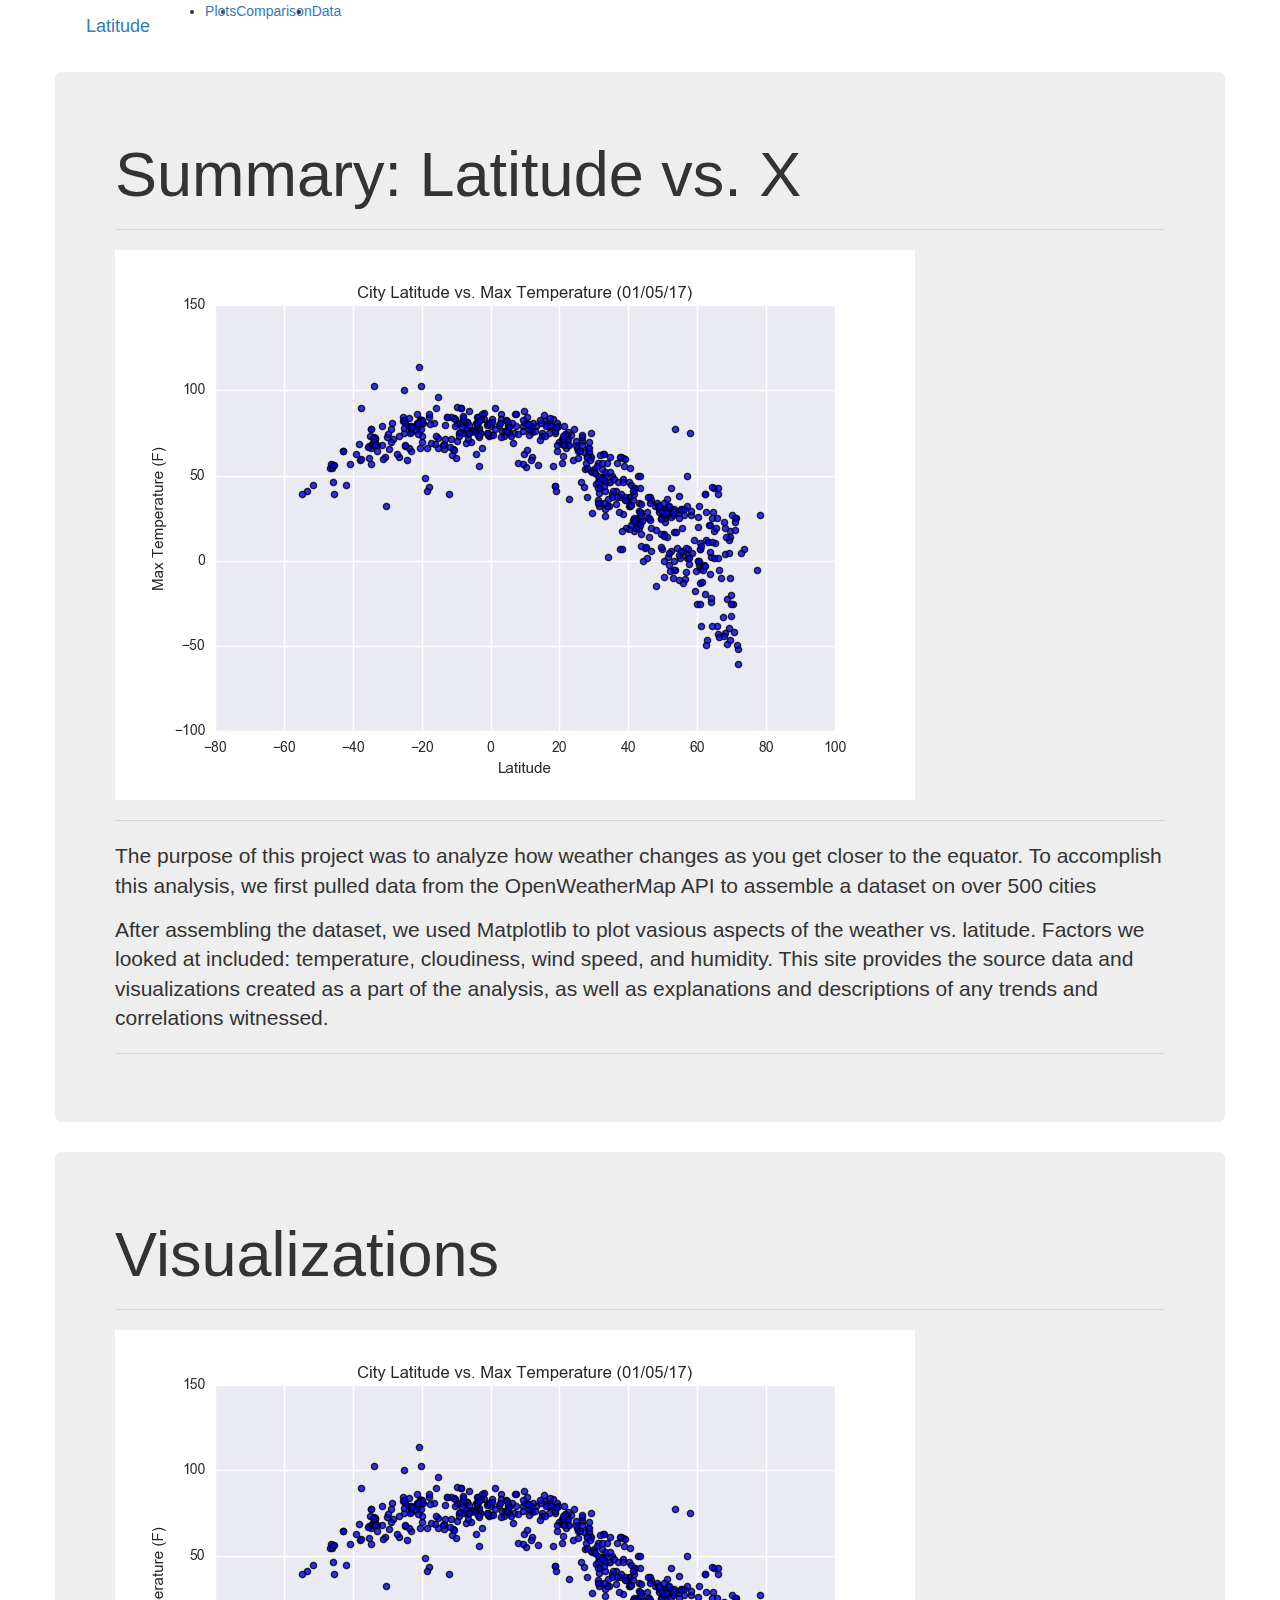
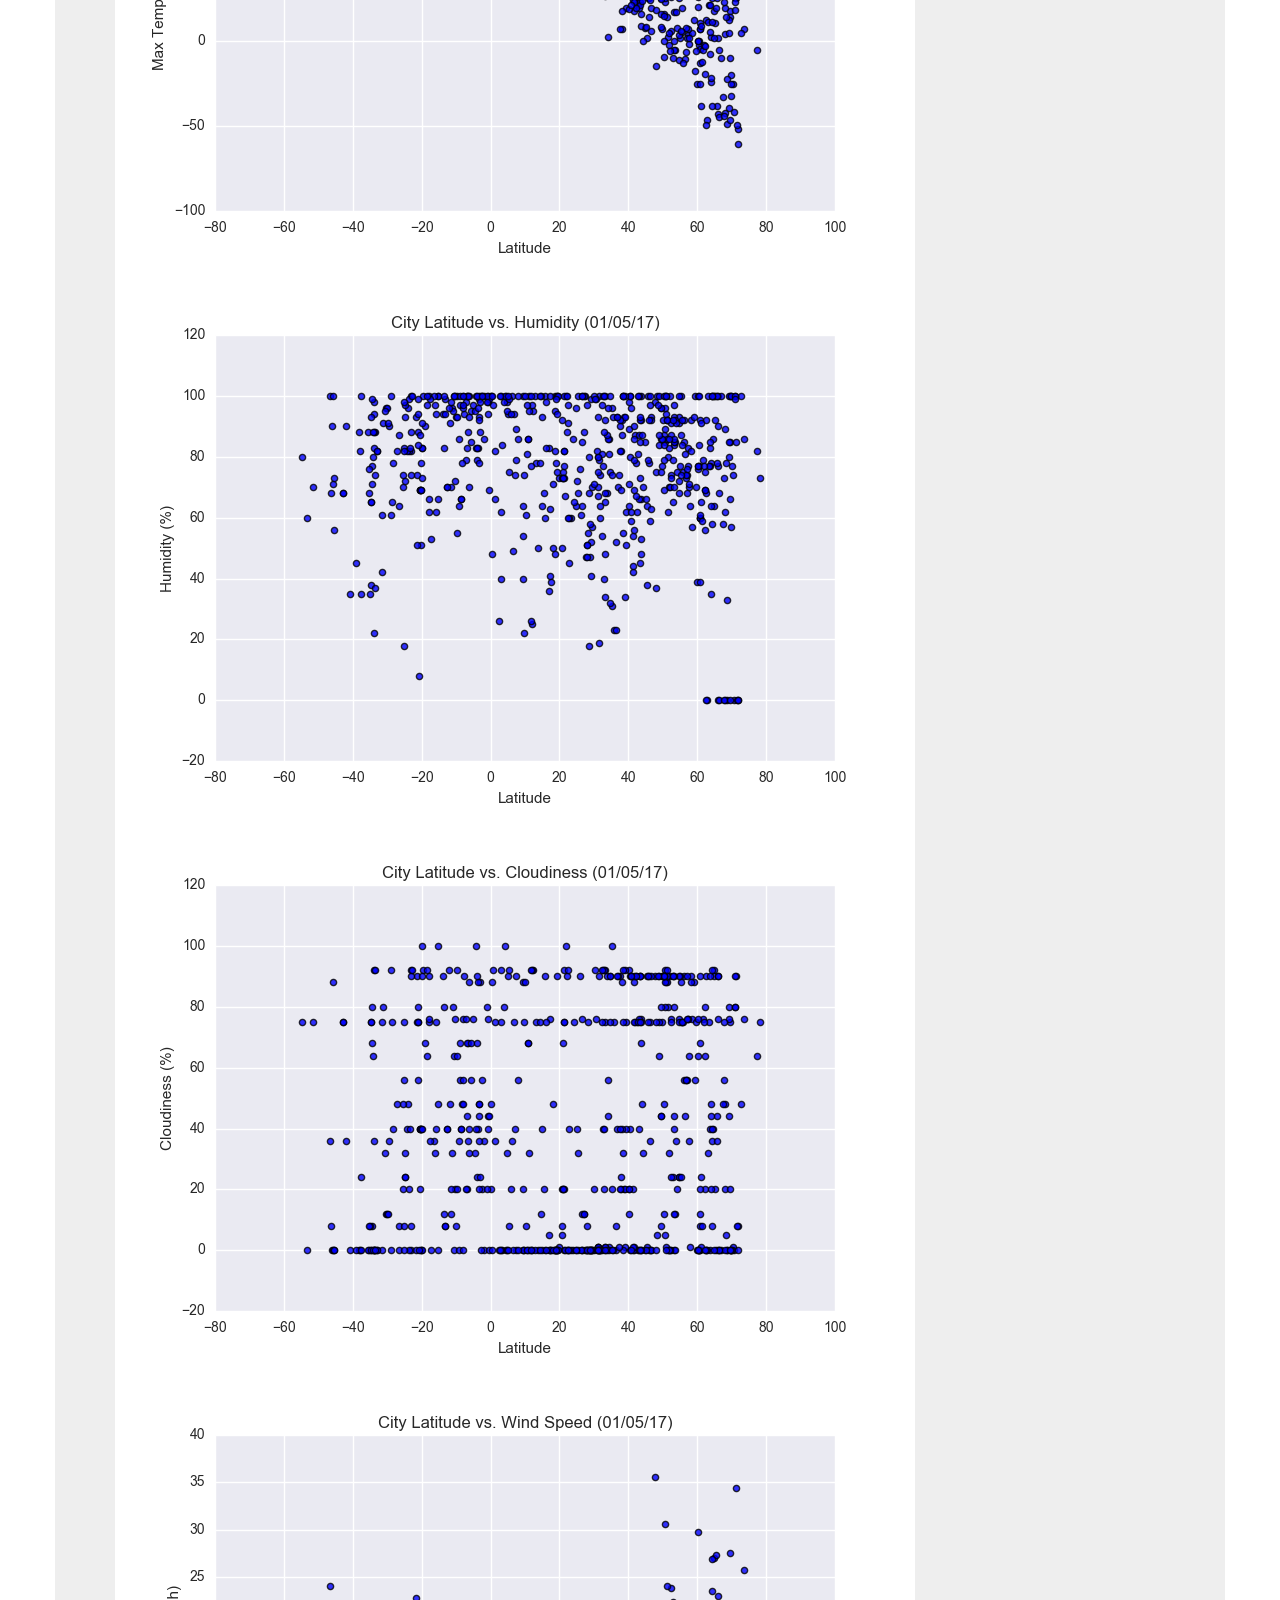
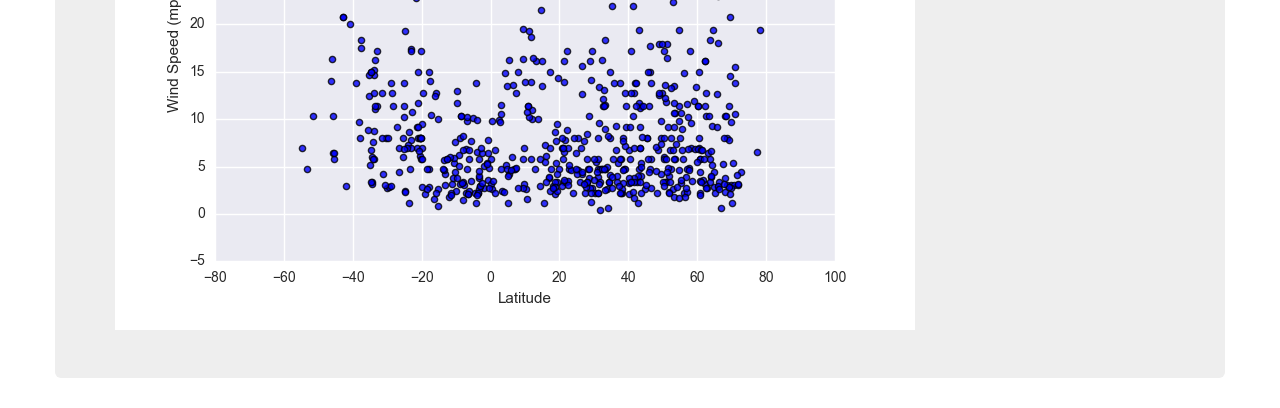
<file: index.html>
<!DOCTYPE html>
<html lang="en-us">
  <head>

    <meta charset="UTF-8">
    <meta name="viewport" content="width=device-width, initial-scale=1.0">
    <meta http-equiv="X-UA-Compatible" content="ie=edge">

    <title>Bootstrap Visualization Dashboard</title>

    <!-- Boostrap Stylesheet -->
    <link rel="stylesheet" href="assets/css/bootstrap.min.css" media="screen">

    <!-- Our own CSS stylesheet -->
    <link rel="stylesheet" href="assets/css/styles.css" media="screen">

  </head>

  <body>
    <!-- Start of navbar -->
    <div class="container">
      <nav class="navbar navbar-expand-lg navbar-light bg-light">
        <a class="navbar-brand" href="index.html">Latitude</a>
    
        <div class="collapse navbar-collapse" id="navbarSupportedContent">
          <ul class="navbar-nav mr-auto">
            <li class="nav-item dropdown">
              <a class="nav-link dropdown-toggle" href="#" id="navbarDropdown" role="button" data-toggle="dropdown" aria-haspopup="true" aria-expanded="false">
                Plots
              </a>
              <div class="dropdown-menu" aria-labelledby="navbarDropdown">
                    <a class="dropdown-item" href="visualizations/temp.html">Max Temperature</a>
                    <div class="dropdown-divider"></div>
                    <a class="dropdown-item" href="visualizations/humidity.html">Humidity</a>
                    <div class="dropdown-divider"></div>
                    <a class="dropdown-item" href="visualizations/cloudiness.html">Cloudiness</a>
                    <div class="dropdown-divider"></div>
                    <a class="dropdown-item" href="visualizations/wind.html">Wind-speed</a>
              </div>
            </li>
            <li class="nav-item">
              <a class="nav-link" href="comparison.html">Comparison</a>
            </li>
            <li class="nav-item">
              <a class="nav-link" href="data.html">Data</a>
            </li>
          </ul>
        </div>
      </nav>
    </div>
    <!-- End of navbar -->

    <!-- Start of container -->
          <!-- Start of Visualizations imageNav Area -->
          <div class="container">
            <div class="row">
              <div class="jumbotron">
                <h1 class="display-4">Summary: Latitude vs. X</h1>
                <hr class="my-4">
                    <a href="assets/images/Fig1.png">
                      <img src="assets/images/Fig1.png" alt="Temp">
                    </a>
                <hr class="my-4">
                    <p class="lead">The purpose of this project was to analyze how weather changes as you get closer to the equator. To accomplish this analysis, we first pulled data from the OpenWeatherMap API to assemble a dataset on over 500 cities</p>
                    <p class="lead">After assembling the dataset, we used Matplotlib to plot vasious aspects of the weather vs. latitude. Factors we looked at included: temperature, cloudiness, wind speed, and humidity. This site provides the source data and visualizations created as a part of the analysis, as well as explanations and descriptions of any trends and correlations witnessed.</p>
                <hr class="my-4">
              </div>
              <div class="jumbotron">
                <h1 class="display-4">Visualizations</h1>
                <hr class="my-4">
                    <a href="visualizations/temp.html">
                      <img src="assets/images/Fig1.png" alt="Temp">
                    </a>
                    <a href="visualizations/humidity.html">
                      <img src="assets/images/Fig2.png" alt="Humidity">
                    </a>
                    <a href="visualizations/cloudiness.html">
                      <img src="assets/images/Fig3.png" alt="Cloudiness">
                    </a>
                    <a href="visualizations/wind.html">
                      <img src="assets/images/Fig4.png" alt="Wind Speed">
                    </a>
              </div>
            </div>
          </div>
          <!-- End of the Visualizations imageNav Area -->

    <!-- End of container -->
    <!-- jQuery CDN -->
    <script type="text/javascript" src="https://code.jquery.com/jquery-2.1.4.min.js"></script>

    <!-- Bootstrap CDN -->
    <script src="https://maxcdn.bootstrapcdn.com/bootstrap/3.3.6/js/bootstrap.min.js"></script>
  </body>

</html>
</file>
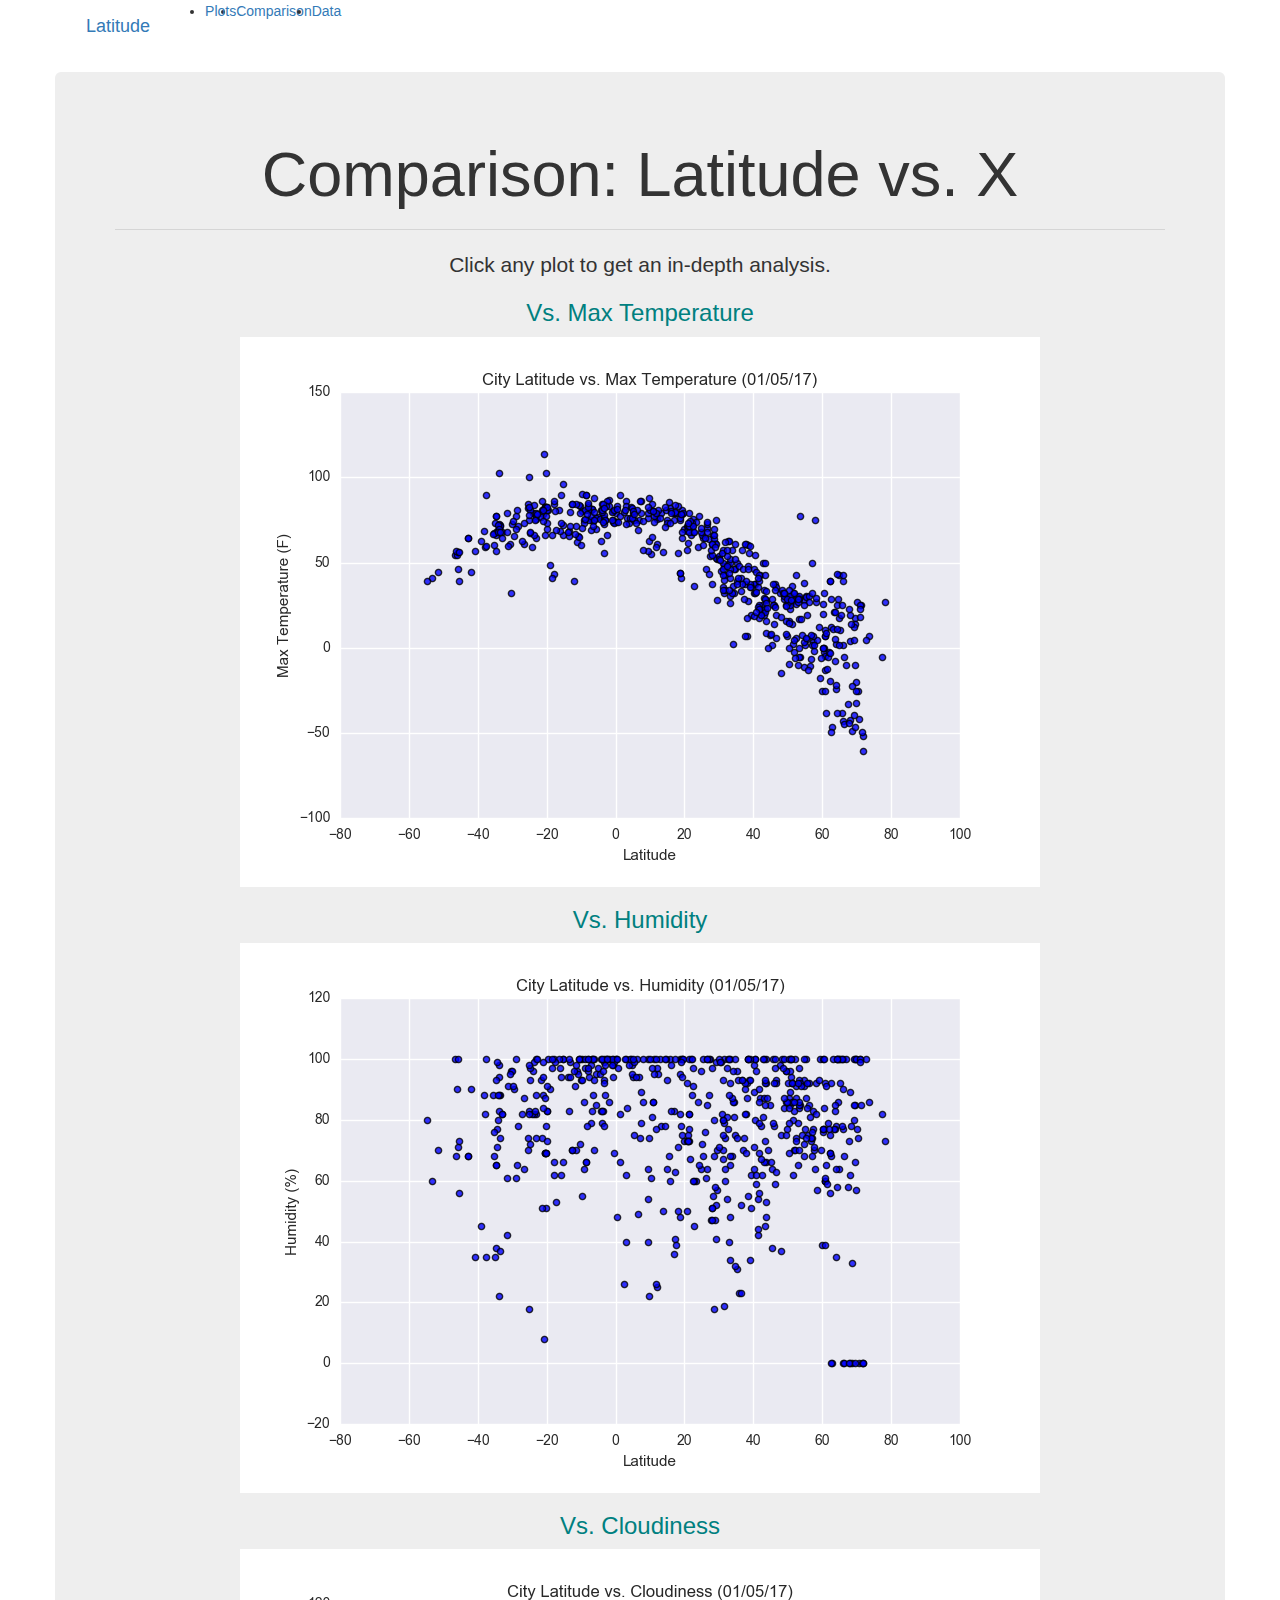
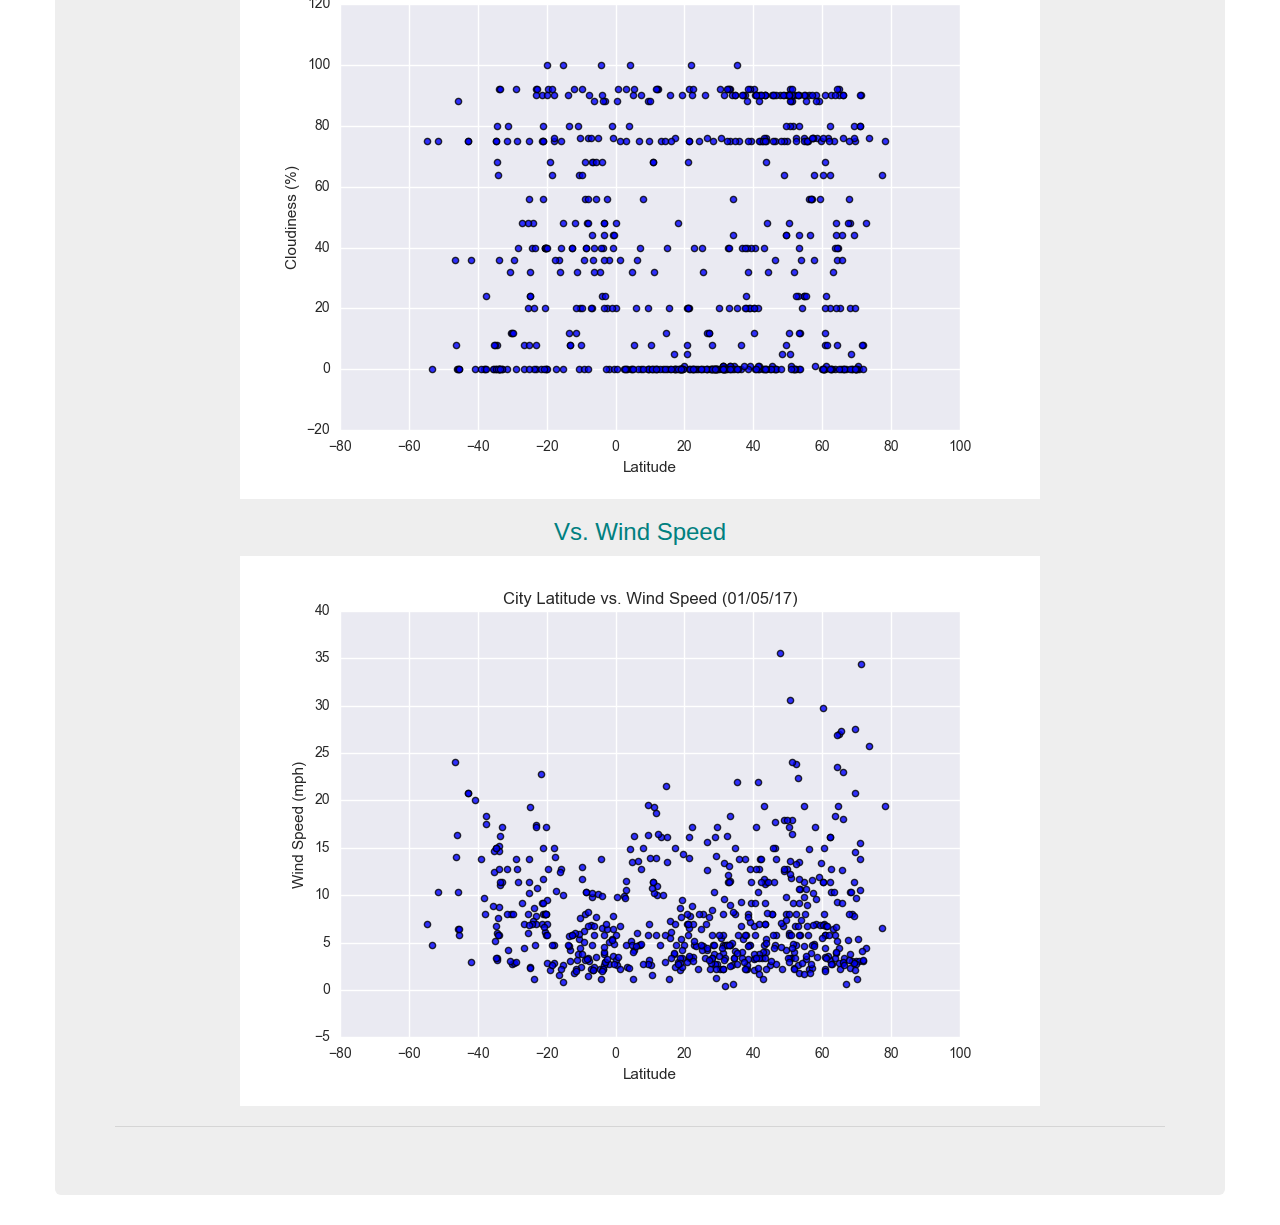
<file: comparison.html>
<!DOCTYPE html>
<html lang="en-us">
  <head>

    <meta charset="UTF-8">
    <meta name="viewport" content="width=device-width, initial-scale=1.0">
    <meta http-equiv="X-UA-Compatible" content="ie=edge">

    <!-- Add a title here -->

    <!-- Boostrap Stylesheet -->
    <link rel="stylesheet" href="assets/css/bootstrap.min.css" media="screen">

    <!-- Our own CSS stylesheet -->
    <link rel="stylesheet" href="assets/css/styles.css" media="screen">

  </head>

  <body>
    <!-- Start of navbar -->
    <div class="container">
      <nav class="navbar navbar-expand-lg navbar-light bg-light">
        <a class="navbar-brand" href="index.html">Latitude</a>
    
        <div class="collapse navbar-collapse" id="navbarSupportedContent">
          <ul class="navbar-nav mr-auto">
            <li class="nav-item dropdown">
              <a class="nav-link dropdown-toggle" href="#" id="navbarDropdown" role="button" data-toggle="dropdown" aria-haspopup="true" aria-expanded="false">
                Plots
              </a>
              <div class="dropdown-menu" aria-labelledby="navbarDropdown">
                    <a class="dropdown-item" href="visualizations/temp.html">Max Temperature</a>
                    <div class="dropdown-divider"></div>
                    <a class="dropdown-item" href="visualizations/humidity.html">Humidity</a>
                    <div class="dropdown-divider"></div>
                    <a class="dropdown-item" href="visualizations/cloudiness.html">Cloudiness</a>
                    <div class="dropdown-divider"></div>
                    <a class="dropdown-item" href="visualizations/wind.html">Wind-speed</a>
              </div>
            </li>
            <li class="nav-item">
              <a class="nav-link" href="comparison.html">Comparison</a>
            </li>
            <li class="nav-item">
              <a class="nav-link" href="data.html">Data</a>
            </li>
          </ul>
        </div>
      </nav>
    </div>
    <!-- End of navbar -->

    <!-- Start of container -->
    <div class="container text-center">
      <div class="row">
        <div class="jumbotron">
          <h1 class="display-4">Comparison: Latitude vs. X</h1>
          <hr class="my-4">
          <p>Click any plot to get an in-depth analysis.</p>
            <h3 class="g-col-6">Vs. Max Temperature</h3>
              <a href="visualizations/temp.html">
                <img src="assets/images/Fig1.png" alt="Temp">
              </a>
            <h3 class="g-col-6">Vs. Humidity</h3>
              <a href="visualizations/humidity.html">
                <img src="assets/images/Fig2.png" alt="Humidity">
              </a>
            <div class="w-100 d-none d-md-block"></div>
            <h3 class="g-col-6">Vs. Cloudiness</h3>
              <a href="visualizations/cloudiness.html">
                <img src="assets/images/Fig3.png" alt="Cloudiness">
              </a>
            <h3 class="g-col-6">Vs. Wind Speed</h3>
              <a href="visualizations/wind.html">
                <img src="assets/images/Fig4.png" alt="Wind Speed">
              </a>
          <hr class="my-4">
        </div>
      </div>
    </div>
    <!-- End of container -->

    <!-- jQuery CDN -->
    <script type="text/javascript" src="https://code.jquery.com/jquery-2.1.4.min.js"></script>

    <!-- Bootstrap CDN -->
    <script src="https://maxcdn.bootstrapcdn.com/bootstrap/3.3.6/js/bootstrap.min.js"></script>
  </body>

</html>
</file>
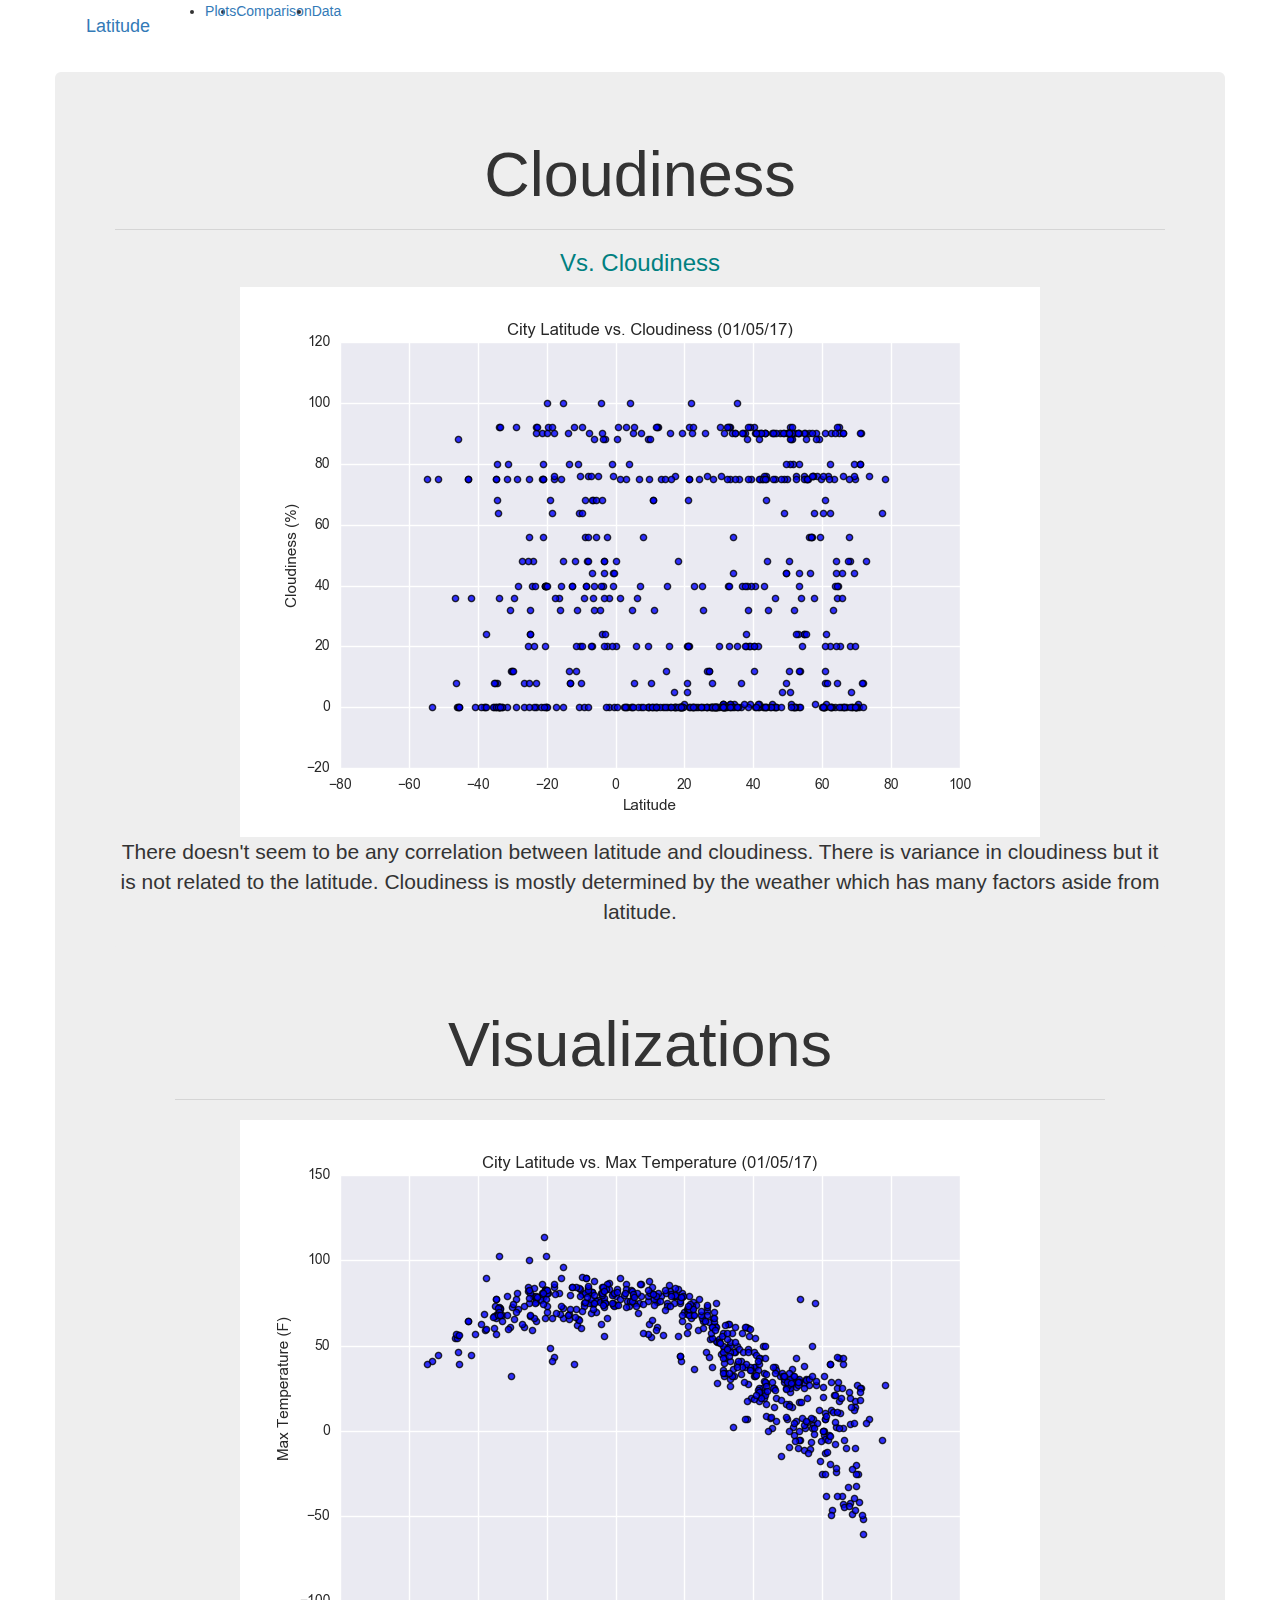
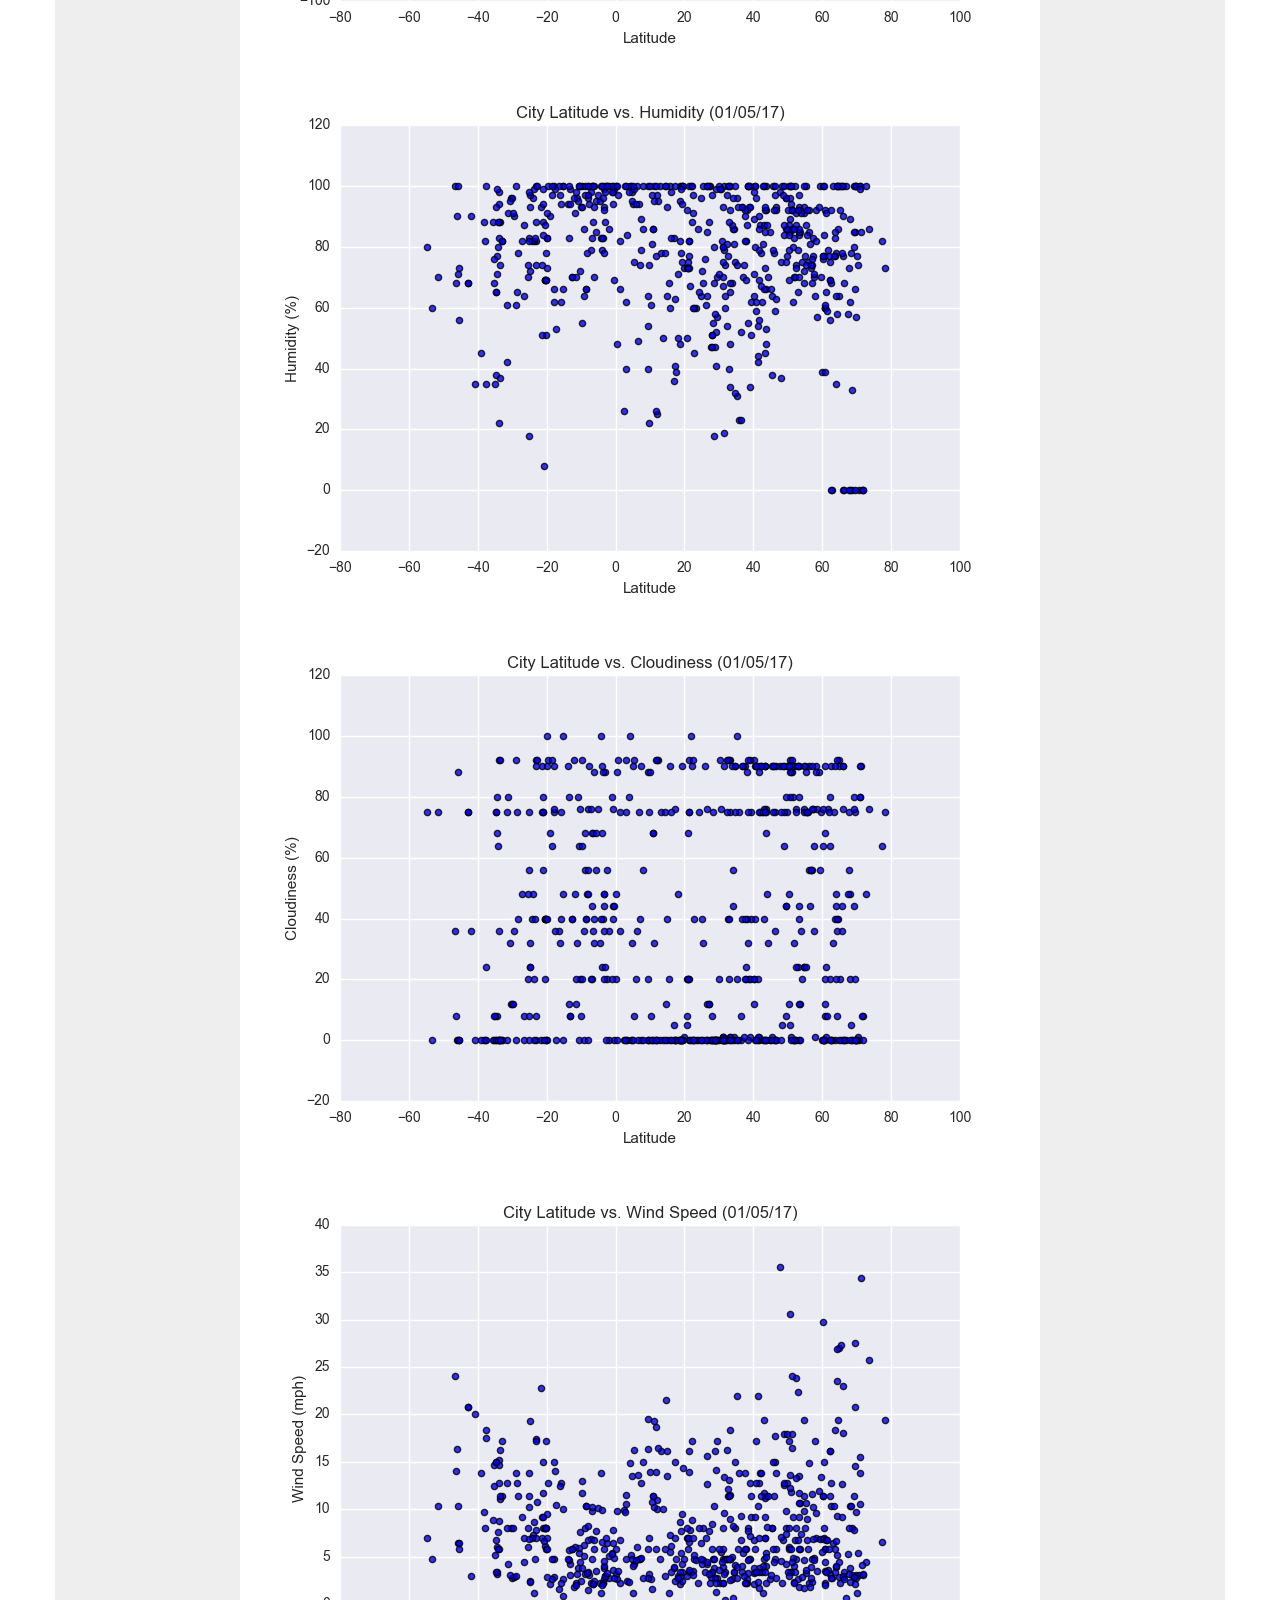
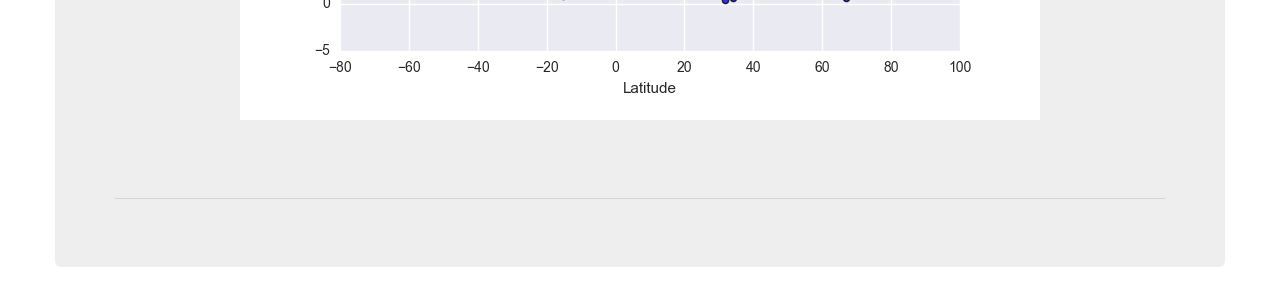
<file: visualizations/cloudiness.html>
<!DOCTYPE html>
<html lang="en-us">
  <head>

    <meta charset="UTF-8">
    <meta name="viewport" content="width=device-width, initial-scale=1.0">
    <meta http-equiv="X-UA-Compatible" content="ie=edge">

    <!-- Add a title here -->
    <title>cloudiness</title>

    <!-- Boostrap Stylesheet -->
    <link rel="stylesheet" href="../assets/css/bootstrap.min.css" media="screen">

    <!-- Our own CSS stylesheet -->
    <link rel="stylesheet" href="../assets/css/styles.css" media="screen">

  </head>

  <body>
    <!-- Start of navbar -->
    <div class="container">
      <nav class="navbar navbar-expand-lg navbar-light bg-light">
        <a class="navbar-brand" href="../index.html">Latitude</a>
    
        <div class="collapse navbar-collapse" id="navbarSupportedContent">
          <ul class="navbar-nav mr-auto">
            <li class="nav-item dropdown">
              <a class="nav-link dropdown-toggle" href="#" id="navbarDropdown" role="button" data-toggle="dropdown" aria-haspopup="true" aria-expanded="false">
                Plots
              </a>
              <div class="dropdown-menu" aria-labelledby="navbarDropdown">
                    <a class="dropdown-item" href="../visualizations/temp.html">Max Temperature</a>
                    <div class="dropdown-divider"></div>
                    <a class="dropdown-item" href="../visualizations/humidity.html">Humidity</a>
                    <div class="dropdown-divider"></div>
                    <a class="dropdown-item" href="../visualizations/cloudiness.html">Cloudiness</a>
                    <div class="dropdown-divider"></div>
                    <a class="dropdown-item" href="../visualizations/wind.html">Wind-speed</a>
              </div>
            </li>
            <li class="nav-item">
              <a class="nav-link" href="../comparison.html">Comparison</a>
            </li>
            <li class="nav-item">
              <a class="nav-link" href="../data.html">Data</a>
            </li>
          </ul>
        </div>
      </nav>
    </div>
    <!-- End of navbar -->

    <!-- Start of container -->

          <!-- Start of Visualizations imageNav Area -->
          <div class="container text-center">
            <div class="row">
              <div class="jumbotron">
                <h1 class="display-4">Cloudiness</h1>
                <hr class="my-4">
                <h3 class="g-col-6">Vs. Cloudiness</h3>
                    <a href="../assets/images/Fig3.png">
                      <img src="../assets/images/Fig3.png" alt="Cloudiness">
                    </a>
                <p>There doesn't seem to be any correlation between latitude and cloudiness. There is variance in cloudiness but it is not related to the latitude. Cloudiness is mostly determined by the weather which has many factors aside from latitude.</p>
                <div class="jumbotron">
                  <h1 class="display-4">Visualizations</h1>
                  <hr class="my-4">
                      <a href="../visualizations/temp.html">
                        <img src="../assets/images/Fig1.png" alt="Temp">
                      </a>
                      <a href="../visualizations/humidity.html">
                        <img src="../assets/images/Fig2.png" alt="Humidity">
                      </a>
                      <a href="../visualizations/cloudiness.html">
                        <img src="../assets/images/Fig3.png" alt="Cloudiness">
                      </a>
                      <a href="../visualizations/wind.html">
                        <img src="../assets/images/Fig4.png" alt="Wind Speed">
                      </a>
                </div>
                <hr class="my-4">
              </div>
            </div>
          </div>
          <!-- End of the Visualizations imageNav Area -->

    <!-- End of container -->

    <!-- jQuery CDN -->
    <script type="text/javascript" src="https://code.jquery.com/jquery-2.1.4.min.js"></script>

    <!-- Bootstrap CDN -->
    <script src="https://maxcdn.bootstrapcdn.com/bootstrap/3.3.6/js/bootstrap.min.js"></script>
  </body>

</html>
</file>
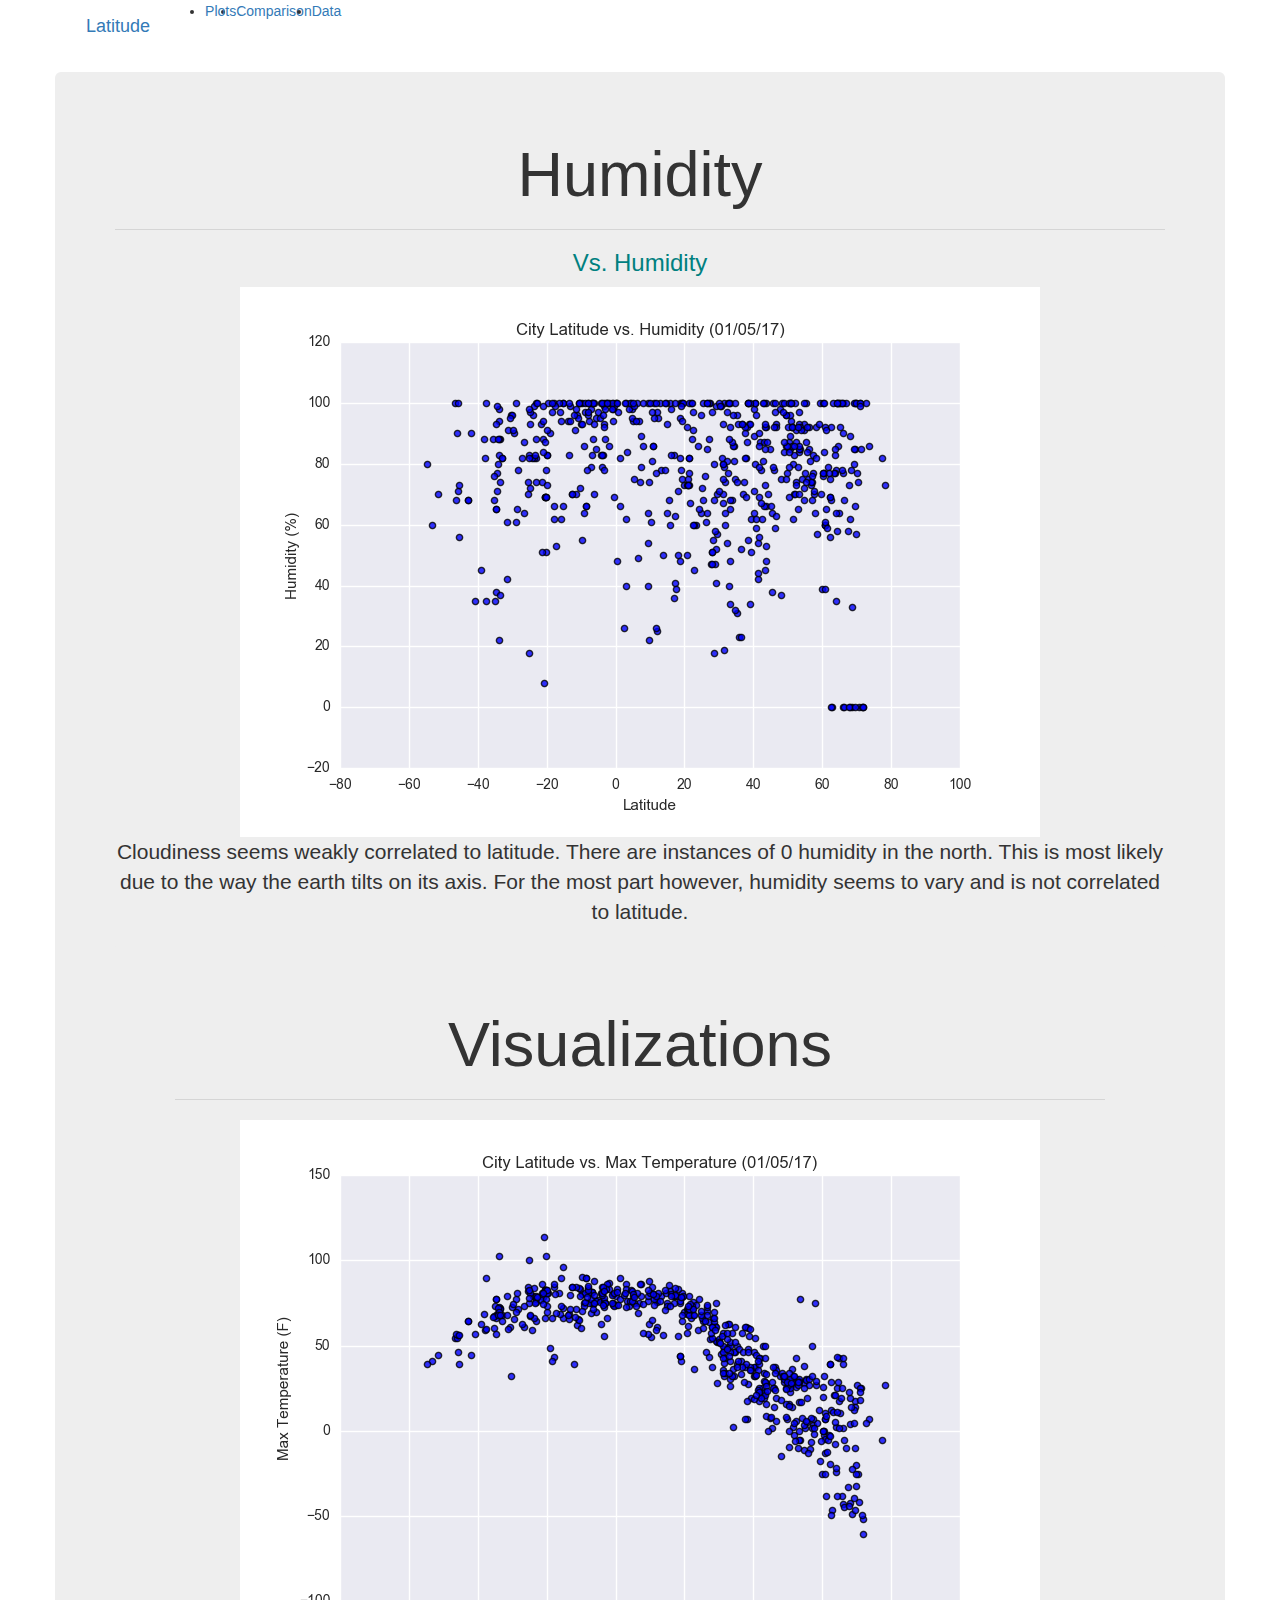
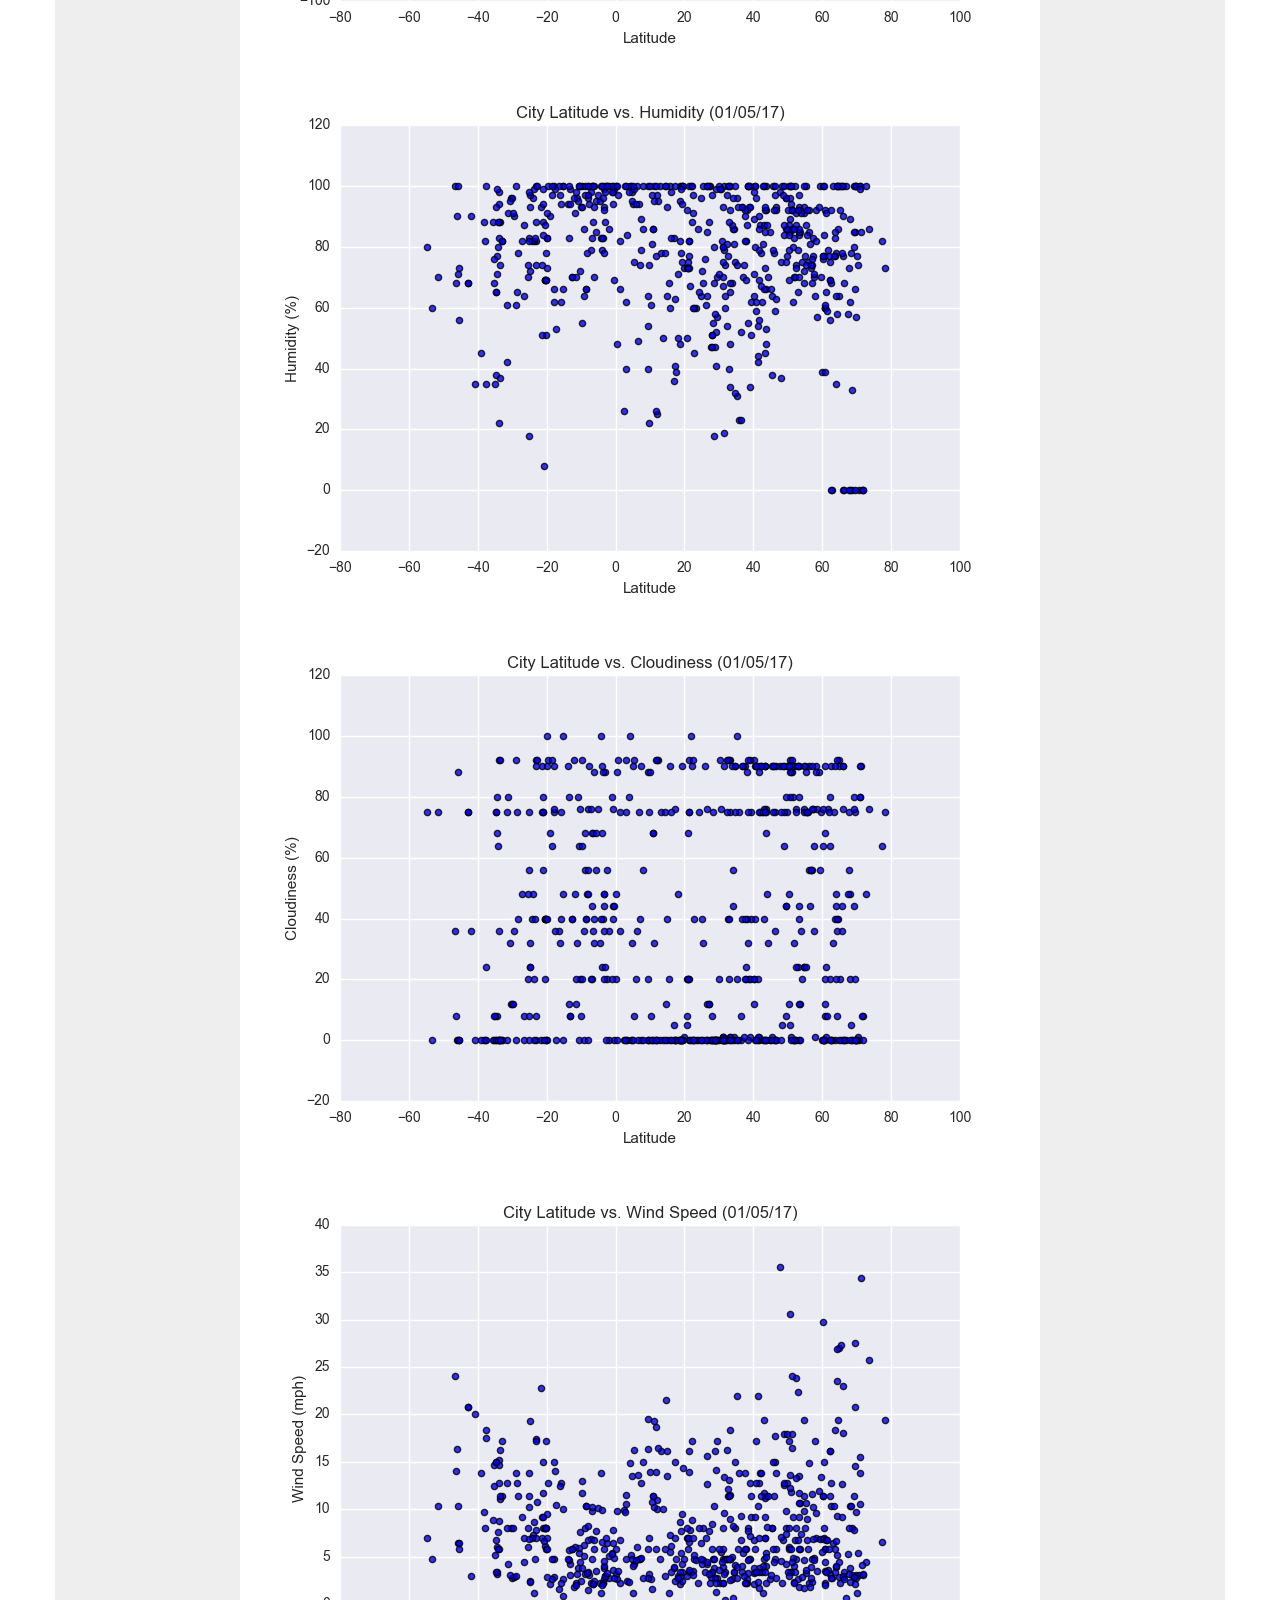
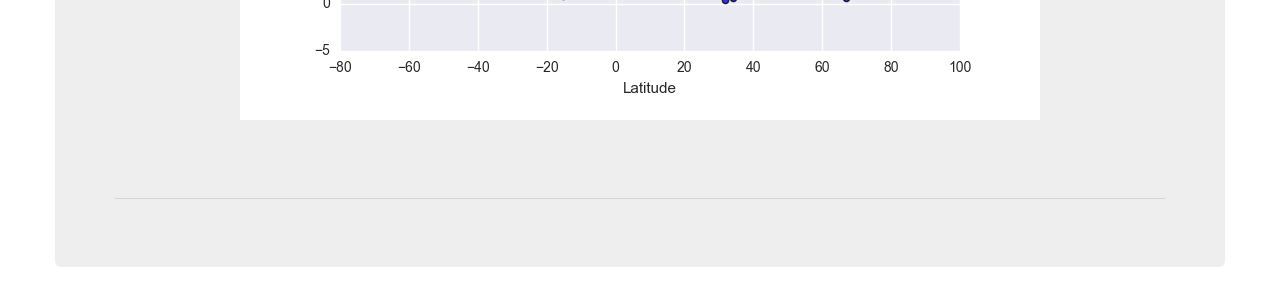
<file: visualizations/humidity.html>
<!DOCTYPE html>
<html lang="en-us">
  <head>

    <meta charset="UTF-8">
    <meta name="viewport" content="width=device-width, initial-scale=1.0">
    <meta http-equiv="X-UA-Compatible" content="ie=edge">

    <!-- Add a title here -->

    <!-- Boostrap Stylesheet -->
    <link rel="stylesheet" href="../assets/css/bootstrap.min.css" media="screen">

    <!-- Our own CSS stylesheet -->
    <link rel="stylesheet" href="../assets/css/styles.css" media="screen">

  </head>

  <body>
    <!-- Start of navbar -->
    <div class="container">
      <nav class="navbar navbar-expand-lg navbar-light bg-light">
        <a class="navbar-brand" href="../index.html">Latitude</a>
    
        <div class="collapse navbar-collapse" id="navbarSupportedContent">
          <ul class="navbar-nav mr-auto">
            <li class="nav-item dropdown">
              <a class="nav-link dropdown-toggle" href="#" id="navbarDropdown" role="button" data-toggle="dropdown" aria-haspopup="true" aria-expanded="false">
                Plots
              </a>
              <div class="dropdown-menu" aria-labelledby="navbarDropdown">
                    <a class="dropdown-item" href="../visualizations/temp.html">Max Temperature</a>
                    <div class="dropdown-divider"></div>
                    <a class="dropdown-item" href="../visualizations/humidity.html">Humidity</a>
                    <div class="dropdown-divider"></div>
                    <a class="dropdown-item" href="../visualizations/cloudiness.html">Cloudiness</a>
                    <div class="dropdown-divider"></div>
                    <a class="dropdown-item" href="../visualizations/wind.html">Wind-speed</a>
              </div>
            </li>
            <li class="nav-item">
              <a class="nav-link" href="../comparison.html">Comparison</a>
            </li>
            <li class="nav-item">
              <a class="nav-link" href="../data.html">Data</a>
            </li>
          </ul>
        </div>
      </nav>
    </div>
    <!-- End of navbar -->

    <!-- Start of container -->

          <!-- Start of Visualizations imageNav Area -->
          <div class="container text-center">
            <div class="row">
              <div class="jumbotron">
                <h1 class="display-4">Humidity</h1>
                <hr class="my-4">
                <h3 class="g-col-6">Vs. Humidity</h3>
                    <a href="../assets/images/Fig2.png">
                      <img src="../assets/images/Fig2.png" alt="Cloudiness">
                    </a>
                <p>Cloudiness seems weakly correlated to latitude. There are instances of 0 humidity in the north. This is most likely due to the way the earth tilts on its axis. For the most part however, humidity seems to vary and is not correlated to latitude.</p>
                <div class="jumbotron">
                  <h1 class="display-4">Visualizations</h1>
                  <hr class="my-4">
                      <a href="../visualizations/temp.html">
                        <img src="../assets/images/Fig1.png" alt="Temp">
                      </a>
                      <a href="../visualizations/humidity.html">
                        <img src="../assets/images/Fig2.png" alt="Humidity">
                      </a>
                      <a href="../visualizations/cloudiness.html">
                        <img src="../assets/images/Fig3.png" alt="Cloudiness">
                      </a>
                      <a href="../visualizations/wind.html">
                        <img src="../assets/images/Fig4.png" alt="Wind Speed">
                      </a>
                </div>
                <hr class="my-4">
              </div>
            </div>
          </div>
          <!-- End of the Visualizations imageNav Area -->

    <!-- End of container -->

    <!-- jQuery CDN -->
    <script type="text/javascript" src="https://code.jquery.com/jquery-2.1.4.min.js"></script>

    <!-- Bootstrap CDN -->
    <script src="https://maxcdn.bootstrapcdn.com/bootstrap/3.3.6/js/bootstrap.min.js"></script>
  </body>

</html>
</file>
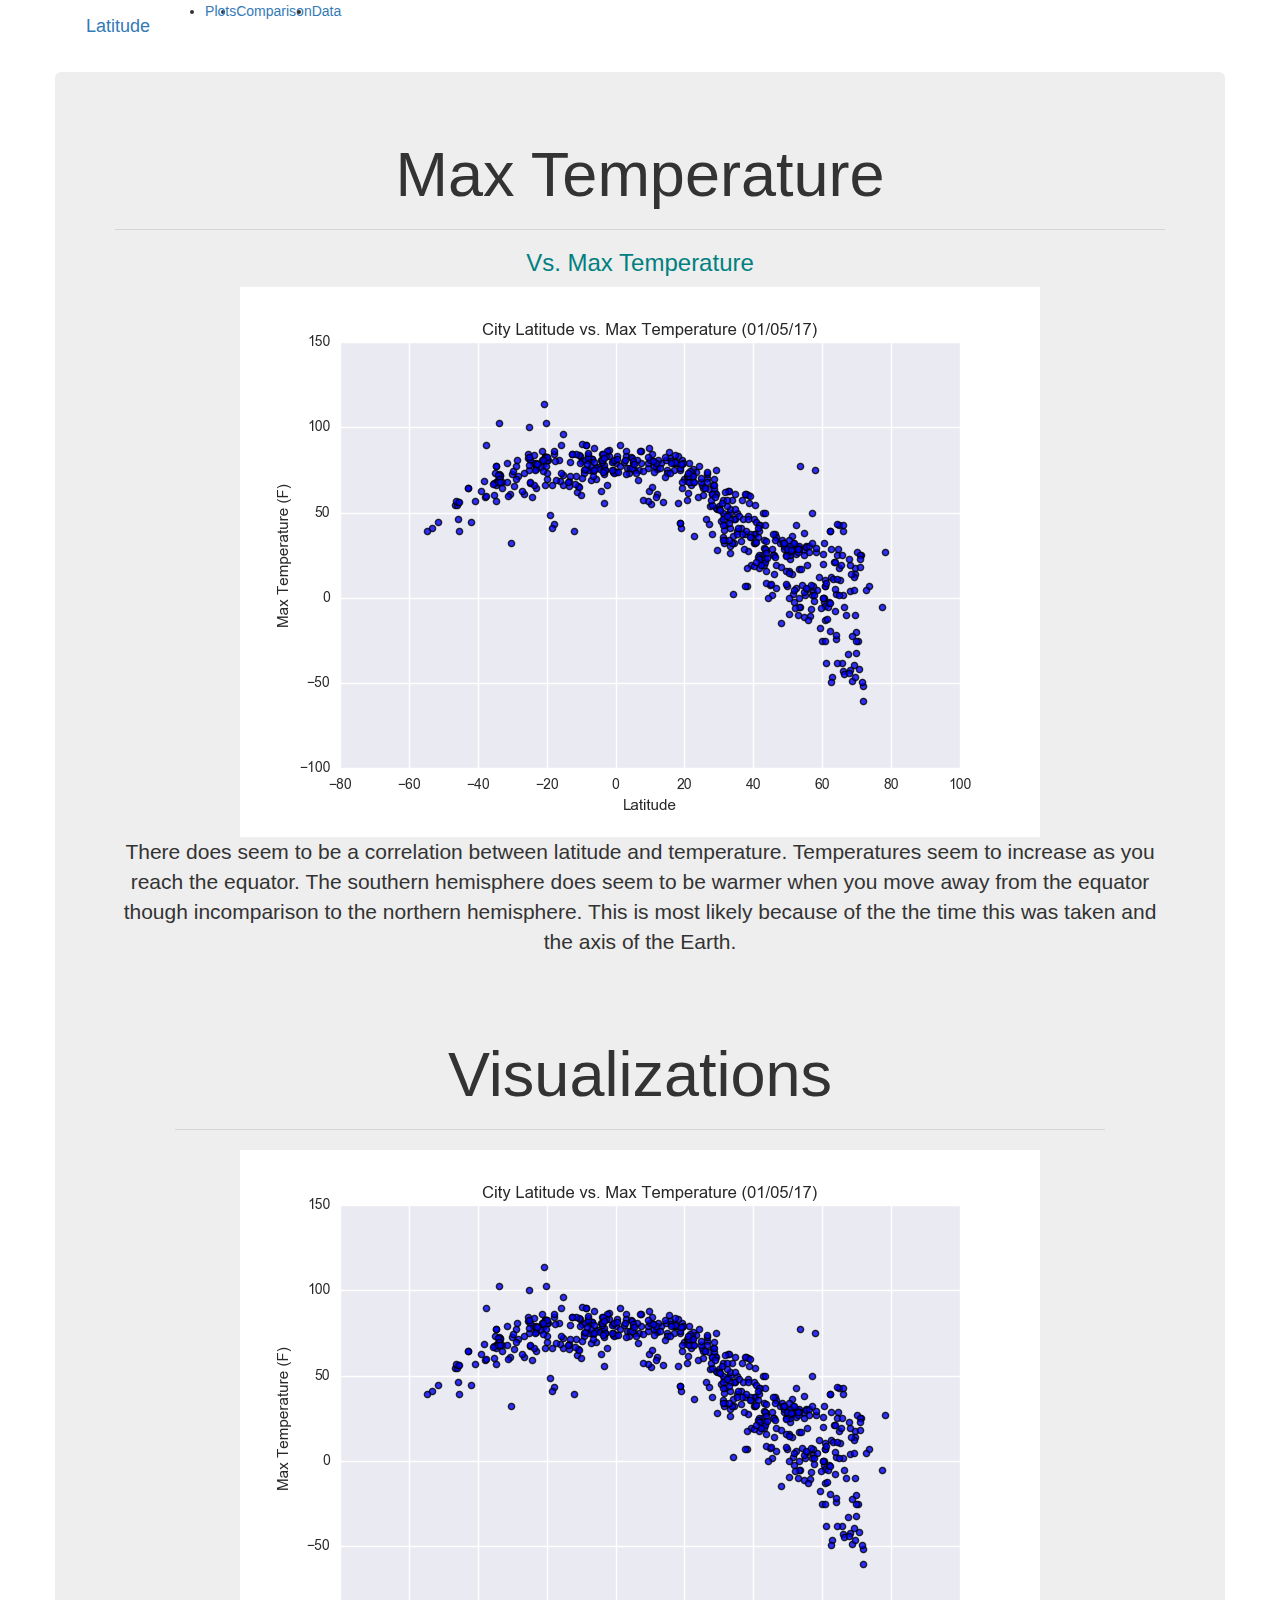
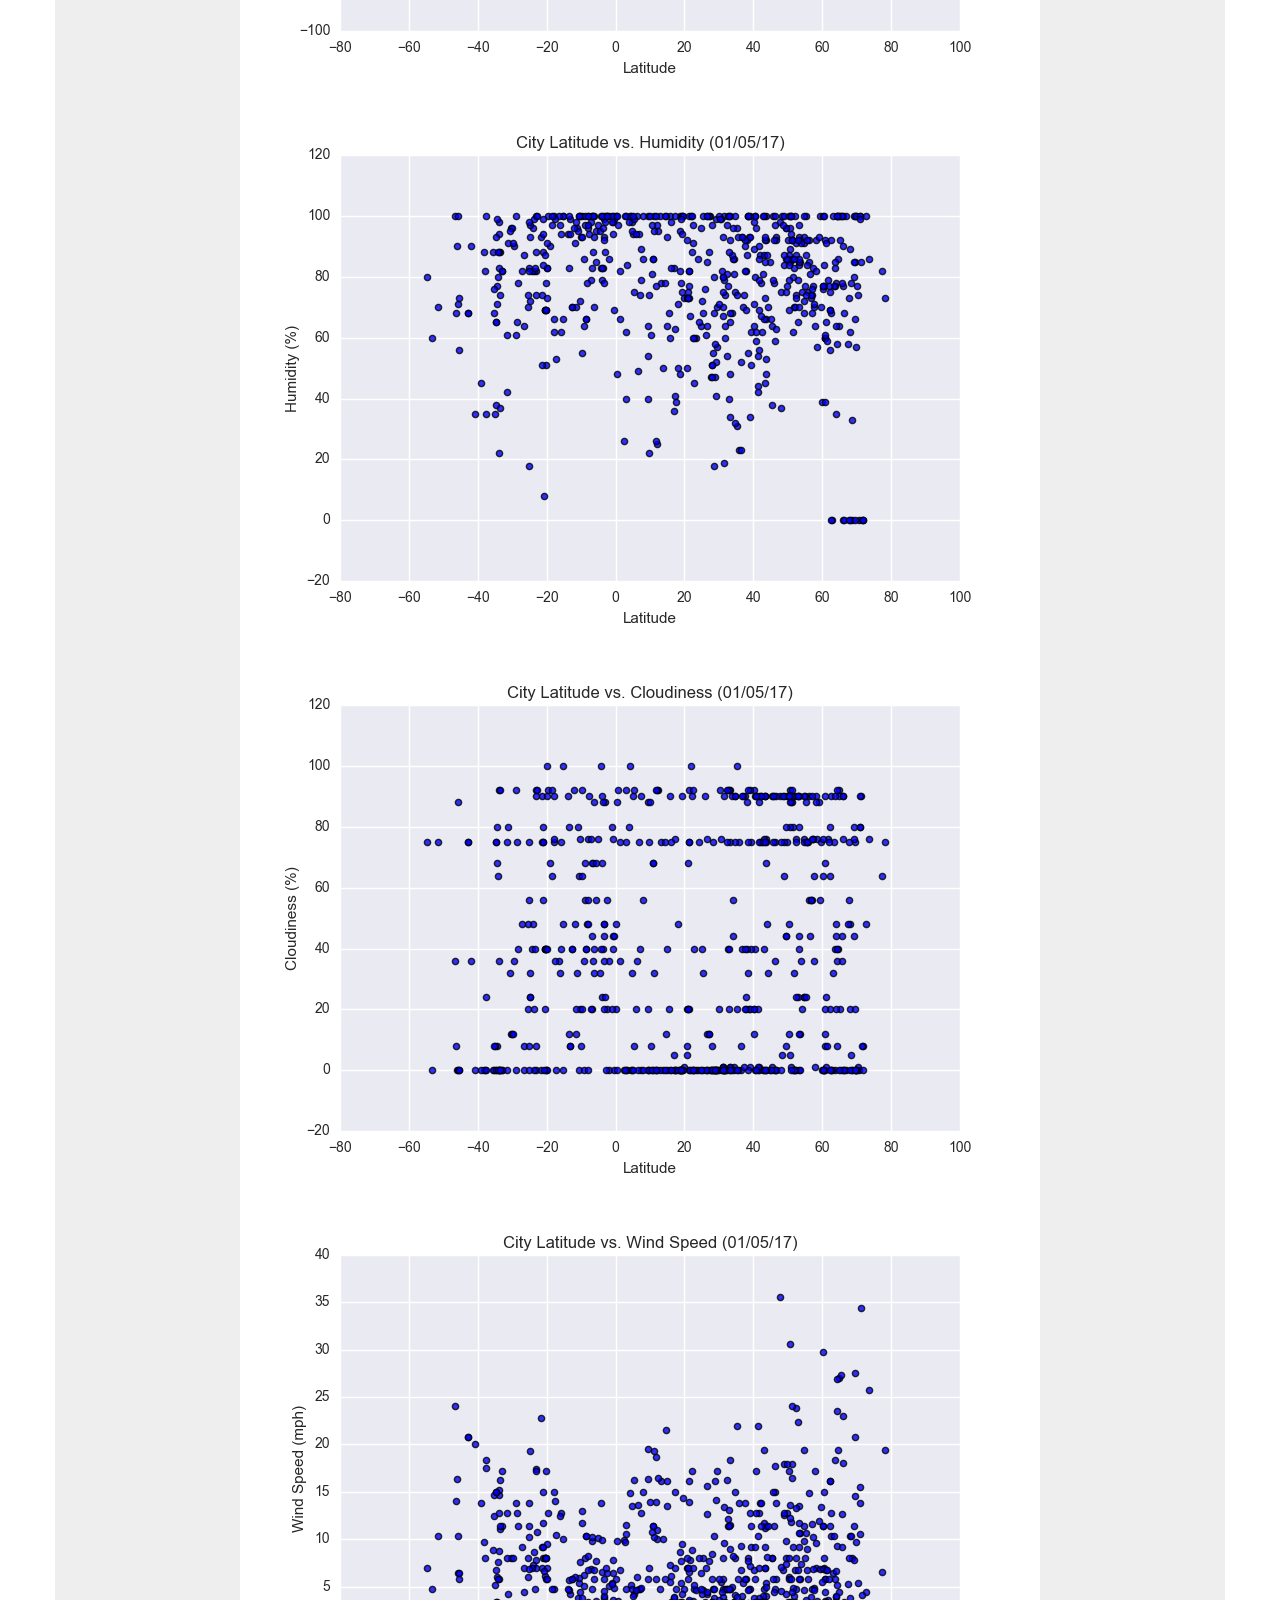
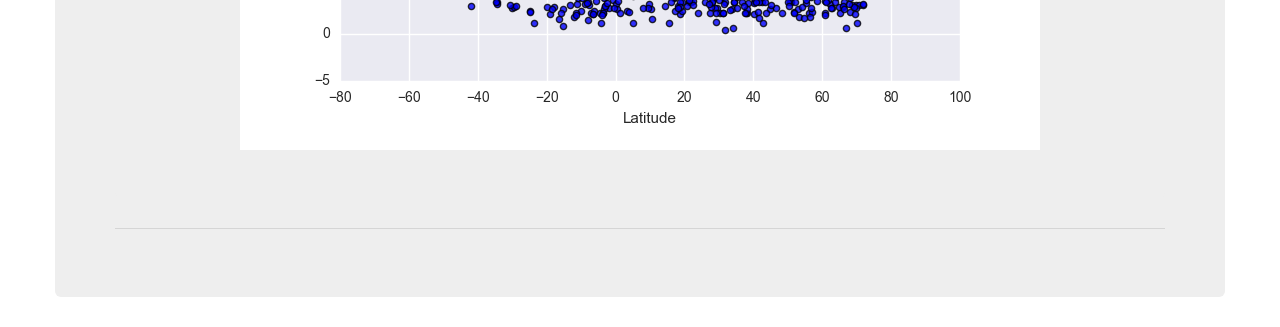
<file: visualizations/temp.html>
<!DOCTYPE html>
<html lang="en-us">
  <head>

    <meta charset="UTF-8">
    <meta name="viewport" content="width=device-width, initial-scale=1.0">
    <meta http-equiv="X-UA-Compatible" content="ie=edge">

    <!-- Add a title here -->

    <!-- Boostrap Stylesheet -->
    <link rel="stylesheet" href="../assets/css/bootstrap.min.css" media="screen">

    <!-- Our own CSS stylesheet -->
    <link rel="stylesheet" href="../assets/css/styles.css" media="screen">

  </head>

  <body>
    <!-- Start of navbar -->
    <div class="container">
      <nav class="navbar navbar-expand-lg navbar-light bg-light">
        <a class="navbar-brand" href="../index.html">Latitude</a>
    
        <div class="collapse navbar-collapse" id="navbarSupportedContent">
          <ul class="navbar-nav mr-auto">
            <li class="nav-item dropdown">
              <a class="nav-link dropdown-toggle" href="#" id="navbarDropdown" role="button" data-toggle="dropdown" aria-haspopup="true" aria-expanded="false">
                Plots
              </a>
              <div class="dropdown-menu" aria-labelledby="navbarDropdown">
                    <a class="dropdown-item" href="../visualizations/temp.html">Max Temperature</a>
                    <div class="dropdown-divider"></div>
                    <a class="dropdown-item" href="../visualizations/humidity.html">Humidity</a>
                    <div class="dropdown-divider"></div>
                    <a class="dropdown-item" href="../visualizations/cloudiness.html">Cloudiness</a>
                    <div class="dropdown-divider"></div>
                    <a class="dropdown-item" href="../visualizations/wind.html">Wind-speed</a>
              </div>
            </li>
            <li class="nav-item">
              <a class="nav-link" href="../comparison.html">Comparison</a>
            </li>
            <li class="nav-item">
              <a class="nav-link" href="../data.html">Data</a>
            </li>
          </ul>
        </div>
      </nav>
    </div>
    <!-- End of navbar -->

    <!-- Start of container -->

          <!-- Start of Visualizations imageNav Area -->
          <div class="container text-center">
            <div class="row">
              <div class="jumbotron">
                <h1 class="display-4">Max Temperature</h1>
                <hr class="my-4">
                <h3 class="g-col-6">Vs. Max Temperature</h3>
                    <a href="../assets/images/Fig1.png">
                      <img src="../assets/images/Fig1.png" alt="Max Temperature">
                    </a>
                <p>There does seem to be a correlation between latitude and temperature. Temperatures seem to increase as you reach the equator. The southern hemisphere does seem to be warmer when you move away from the equator though incomparison to the northern hemisphere. This is most likely because of the the time this was taken and the axis of the Earth.</p>
                <div class="jumbotron">
                  <h1 class="display-4">Visualizations</h1>
                  <hr class="my-4">
                      <a href="../visualizations/temp.html">
                        <img src="../assets/images/Fig1.png" alt="Temp">
                      </a>
                      <a href="../visualizations/humidity.html">
                        <img src="../assets/images/Fig2.png" alt="Humidity">
                      </a>
                      <a href="../visualizations/cloudiness.html">
                        <img src="../assets/images/Fig3.png" alt="Cloudiness">
                      </a>
                      <a href="../visualizations/wind.html">
                        <img src="../assets/images/Fig4.png" alt="Wind Speed">
                      </a>
                </div>
                <hr class="my-4">
              </div>
            </div>
          </div>
          <!-- End of the Visualizations imageNav Area -->

    <!-- End of container -->

    <!-- jQuery CDN -->
    <script type="text/javascript" src="https://code.jquery.com/jquery-2.1.4.min.js"></script>

    <!-- Bootstrap CDN -->
    <script src="https://maxcdn.bootstrapcdn.com/bootstrap/3.3.6/js/bootstrap.min.js"></script>
  </body>

</html>
</file>
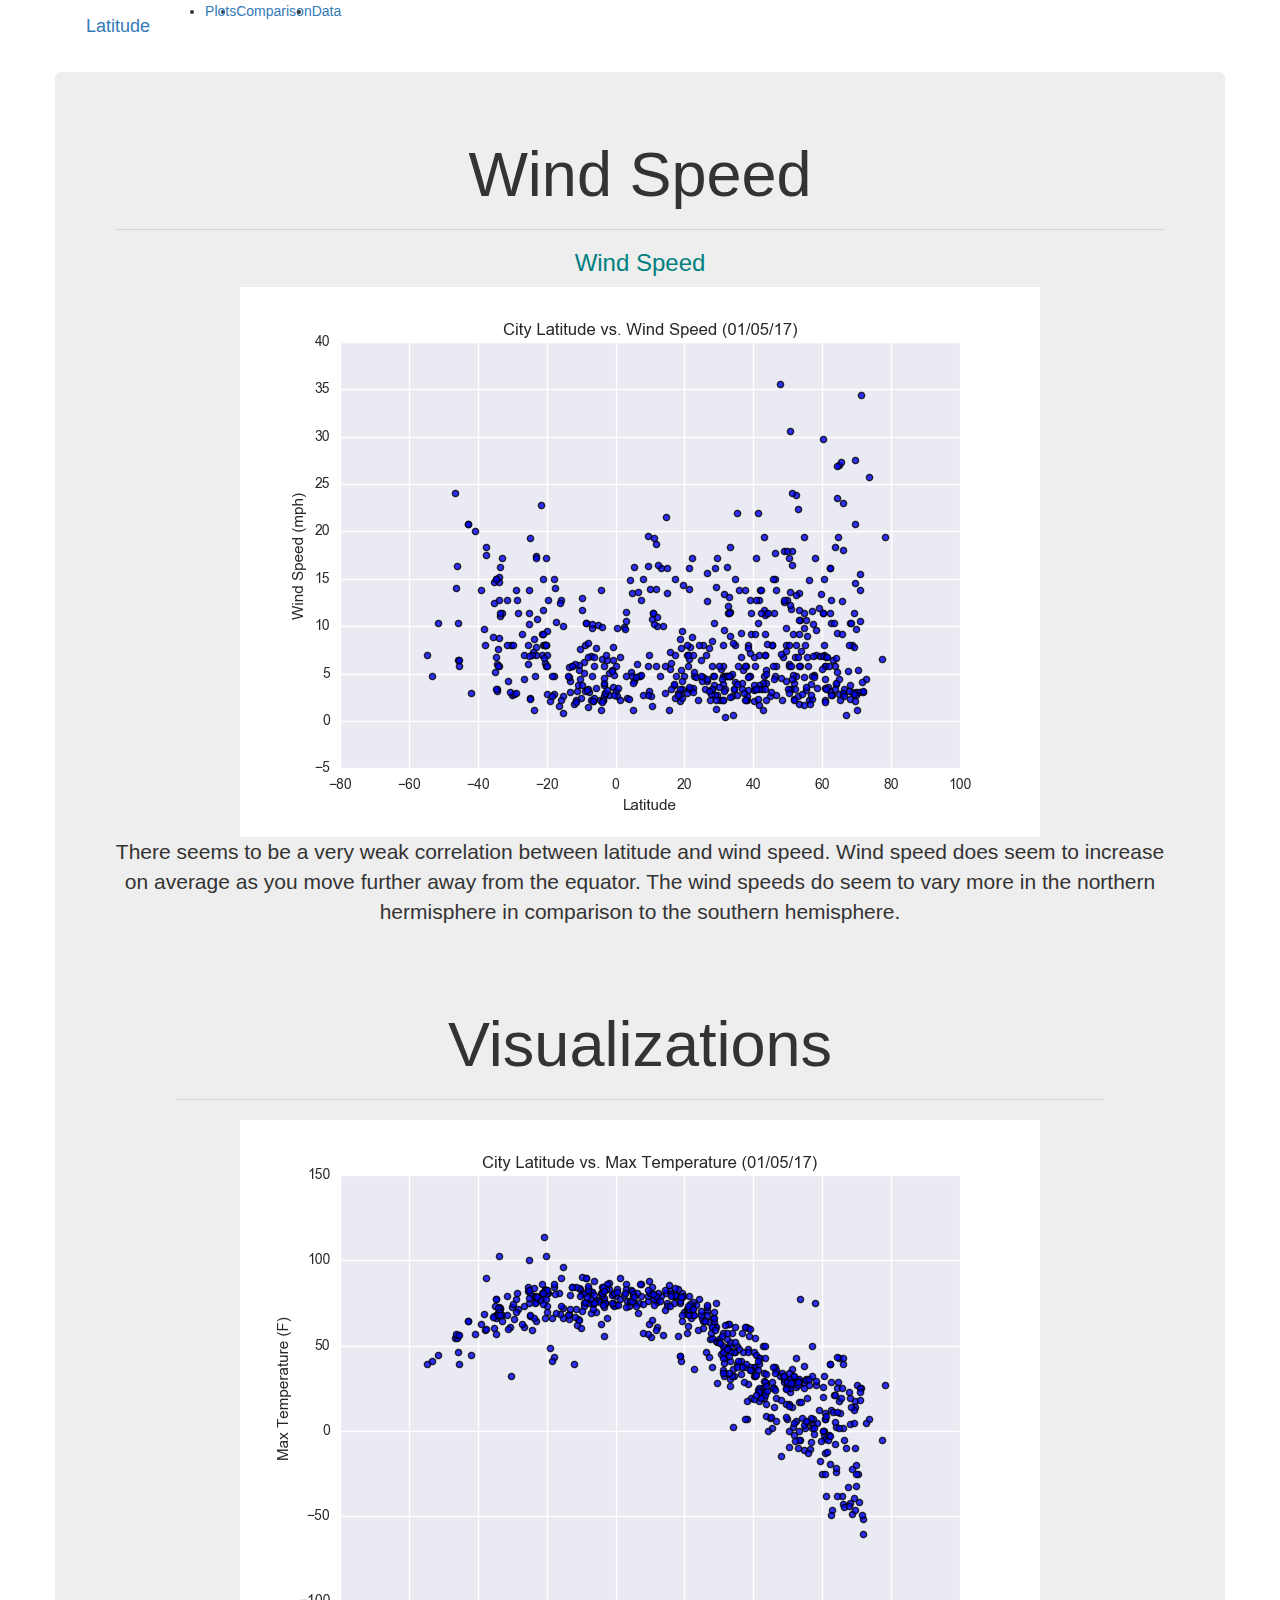
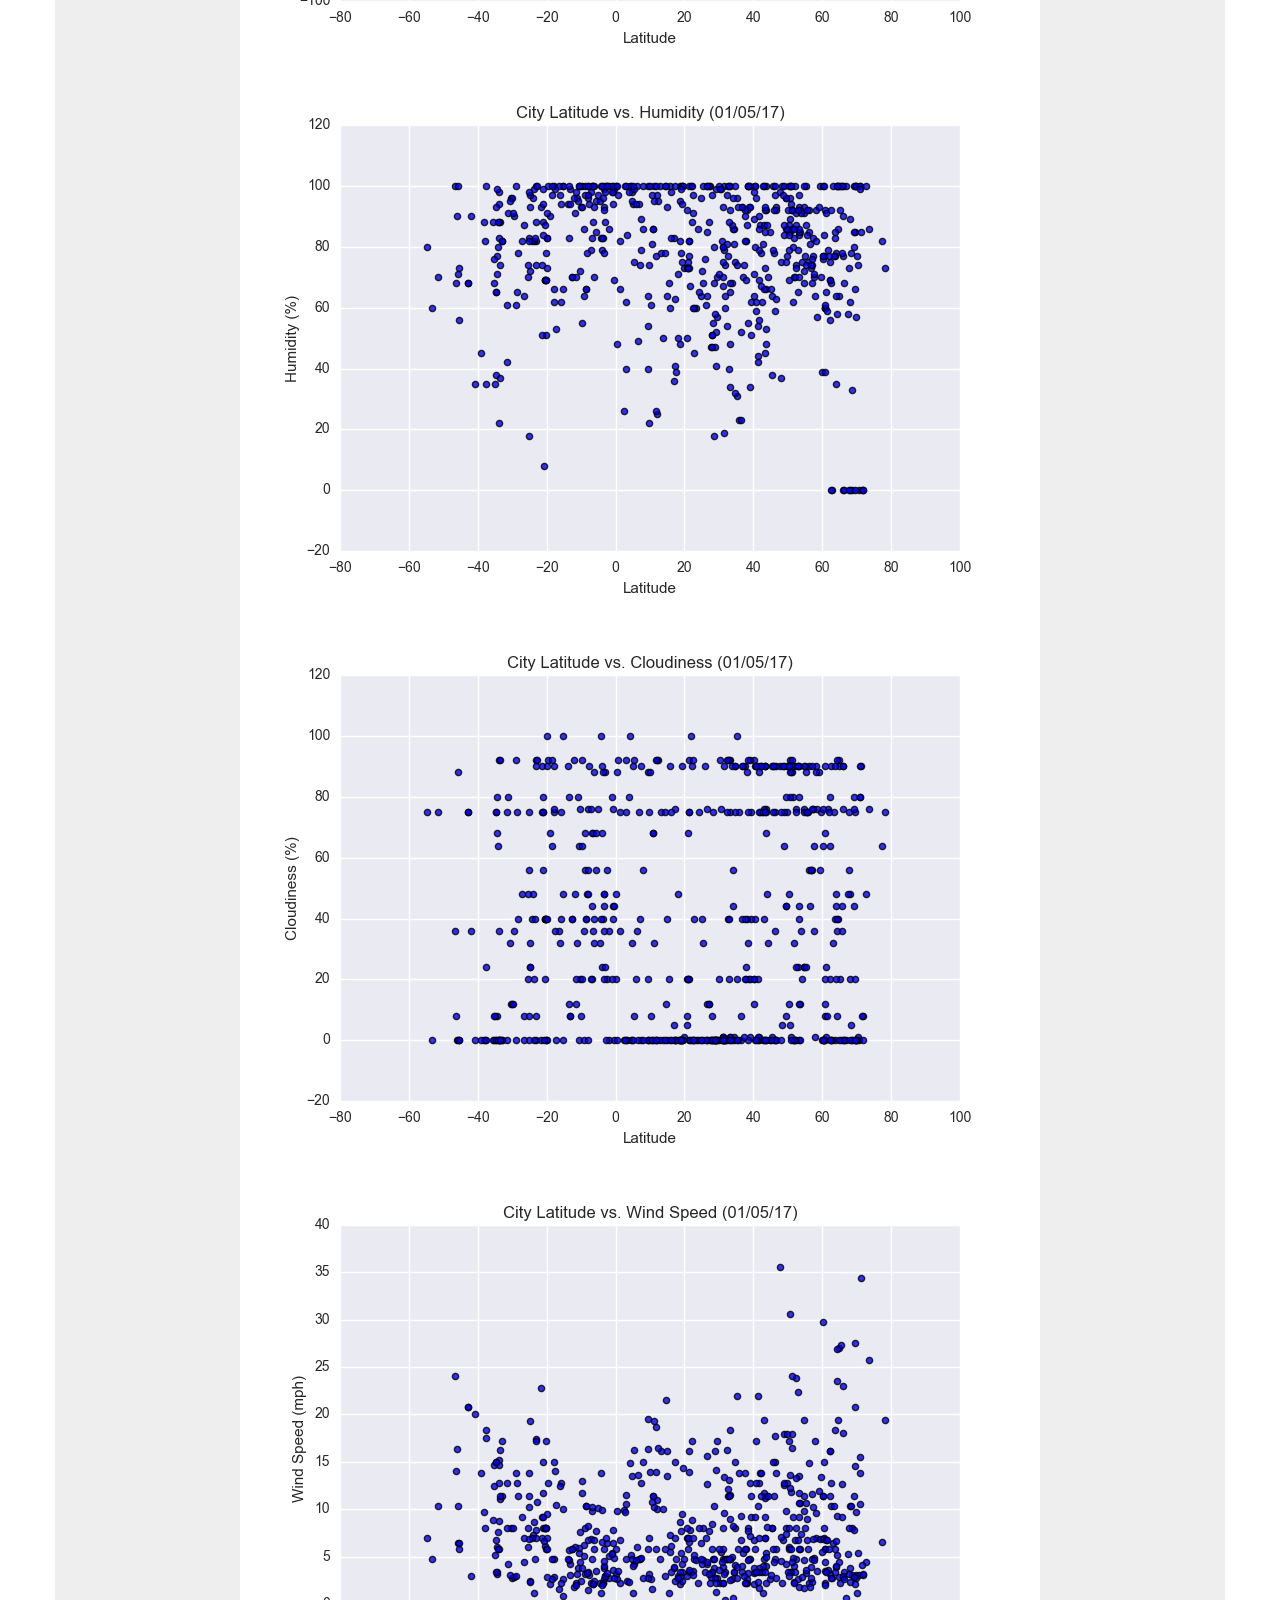
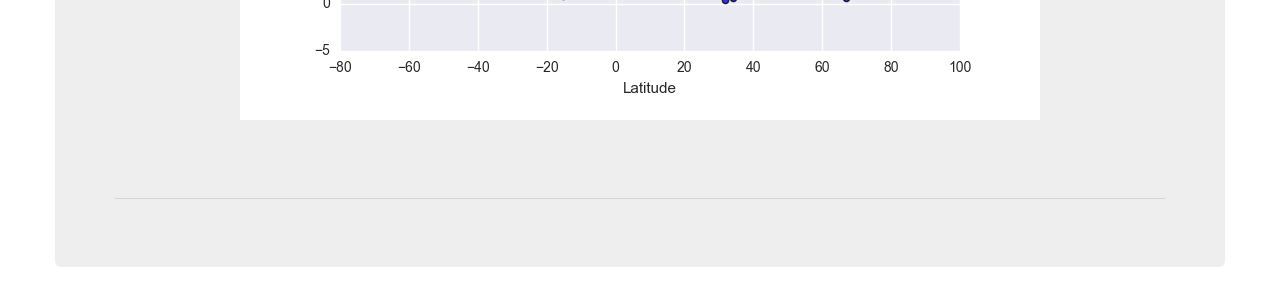
<file: visualizations/wind.html>
<!DOCTYPE html>
<html lang="en-us">
  <head>

    <meta charset="UTF-8">
    <meta name="viewport" content="width=device-width, initial-scale=1.0">
    <meta http-equiv="X-UA-Compatible" content="ie=edge">

    <!-- Add a title here -->

    <!-- Boostrap Stylesheet -->
    <link rel="stylesheet" href="../assets/css/bootstrap.min.css" media="screen">

    <!-- Our own CSS stylesheet -->
    <link rel="stylesheet" href="../assets/css/styles.css" media="screen">

  </head>

  <body>
    <!-- Start of navbar -->
    <div class="container">
      <nav class="navbar navbar-expand-lg navbar-light bg-light">
        <a class="navbar-brand" href="../index.html">Latitude</a>
    
        <div class="collapse navbar-collapse" id="navbarSupportedContent">
          <ul class="navbar-nav mr-auto">
            <li class="nav-item dropdown">
              <a class="nav-link dropdown-toggle" href="#" id="navbarDropdown" role="button" data-toggle="dropdown" aria-haspopup="true" aria-expanded="false">
                Plots
              </a>
              <div class="dropdown-menu" aria-labelledby="navbarDropdown">
                    <a class="dropdown-item" href="../visualizations/temp.html">Max Temperature</a>
                    <div class="dropdown-divider"></div>
                    <a class="dropdown-item" href="../visualizations/humidity.html">Humidity</a>
                    <div class="dropdown-divider"></div>
                    <a class="dropdown-item" href="../visualizations/cloudiness.html">Cloudiness</a>
                    <div class="dropdown-divider"></div>
                    <a class="dropdown-item" href="../visualizations/wind.html">Wind-speed</a>
              </div>
            </li>
            <li class="nav-item">
              <a class="nav-link" href="../comparison.html">Comparison</a>
            </li>
            <li class="nav-item">
              <a class="nav-link" href="../data.html">Data</a>
            </li>
          </ul>
        </div>
      </nav>
    </div>
    <!-- End of navbar -->

    <!-- Start of container -->

          <!-- Start of Visualizations imageNav Area -->
          <div class="container text-center">
            <div class="row">
              <div class="jumbotron">
                <h1 class="display-4">Wind Speed</h1>
                <hr class="my-4">
                <h3 class="g-col-6">Wind Speed</h3>
                    <a href="../assets/images/Fig4.png">
                      <img src="../assets/images/Fig4.png" alt="Wind Speed">
                    </a>
                <p>There seems to be a very weak correlation between latitude and wind speed. Wind speed does seem to increase on average as you move further away from the equator. The wind speeds do seem to vary more in the northern hermisphere in comparison to the southern hemisphere.</p>
                <div class="jumbotron">
                  <h1 class="display-4">Visualizations</h1>
                  <hr class="my-4">
                      <a href="../visualizations/temp.html">
                        <img src="../assets/images/Fig1.png" alt="Temp">
                      </a>
                      <a href="../visualizations/humidity.html">
                        <img src="../assets/images/Fig2.png" alt="Humidity">
                      </a>
                      <a href="../visualizations/cloudiness.html">
                        <img src="../assets/images/Fig3.png" alt="Cloudiness">
                      </a>
                      <a href="../visualizations/wind.html">
                        <img src="../assets/images/Fig4.png" alt="Wind Speed">
                      </a>
                </div>
                <hr class="my-4">
              </div>
            </div>
          </div>
          <!-- End of the Visualizations imageNav Area -->

    <!-- End of container -->

    <!-- jQuery CDN -->
    <script type="text/javascript" src="https://code.jquery.com/jquery-2.1.4.min.js"></script>

    <!-- Bootstrap CDN -->
    <script src="https://maxcdn.bootstrapcdn.com/bootstrap/3.3.6/js/bootstrap.min.js"></script>
  </body>

</html>
</file>
<file: assets/css/styles.css>
h1 {
    color: teal;
}

h3 {
    color: teal;
}
</file>
